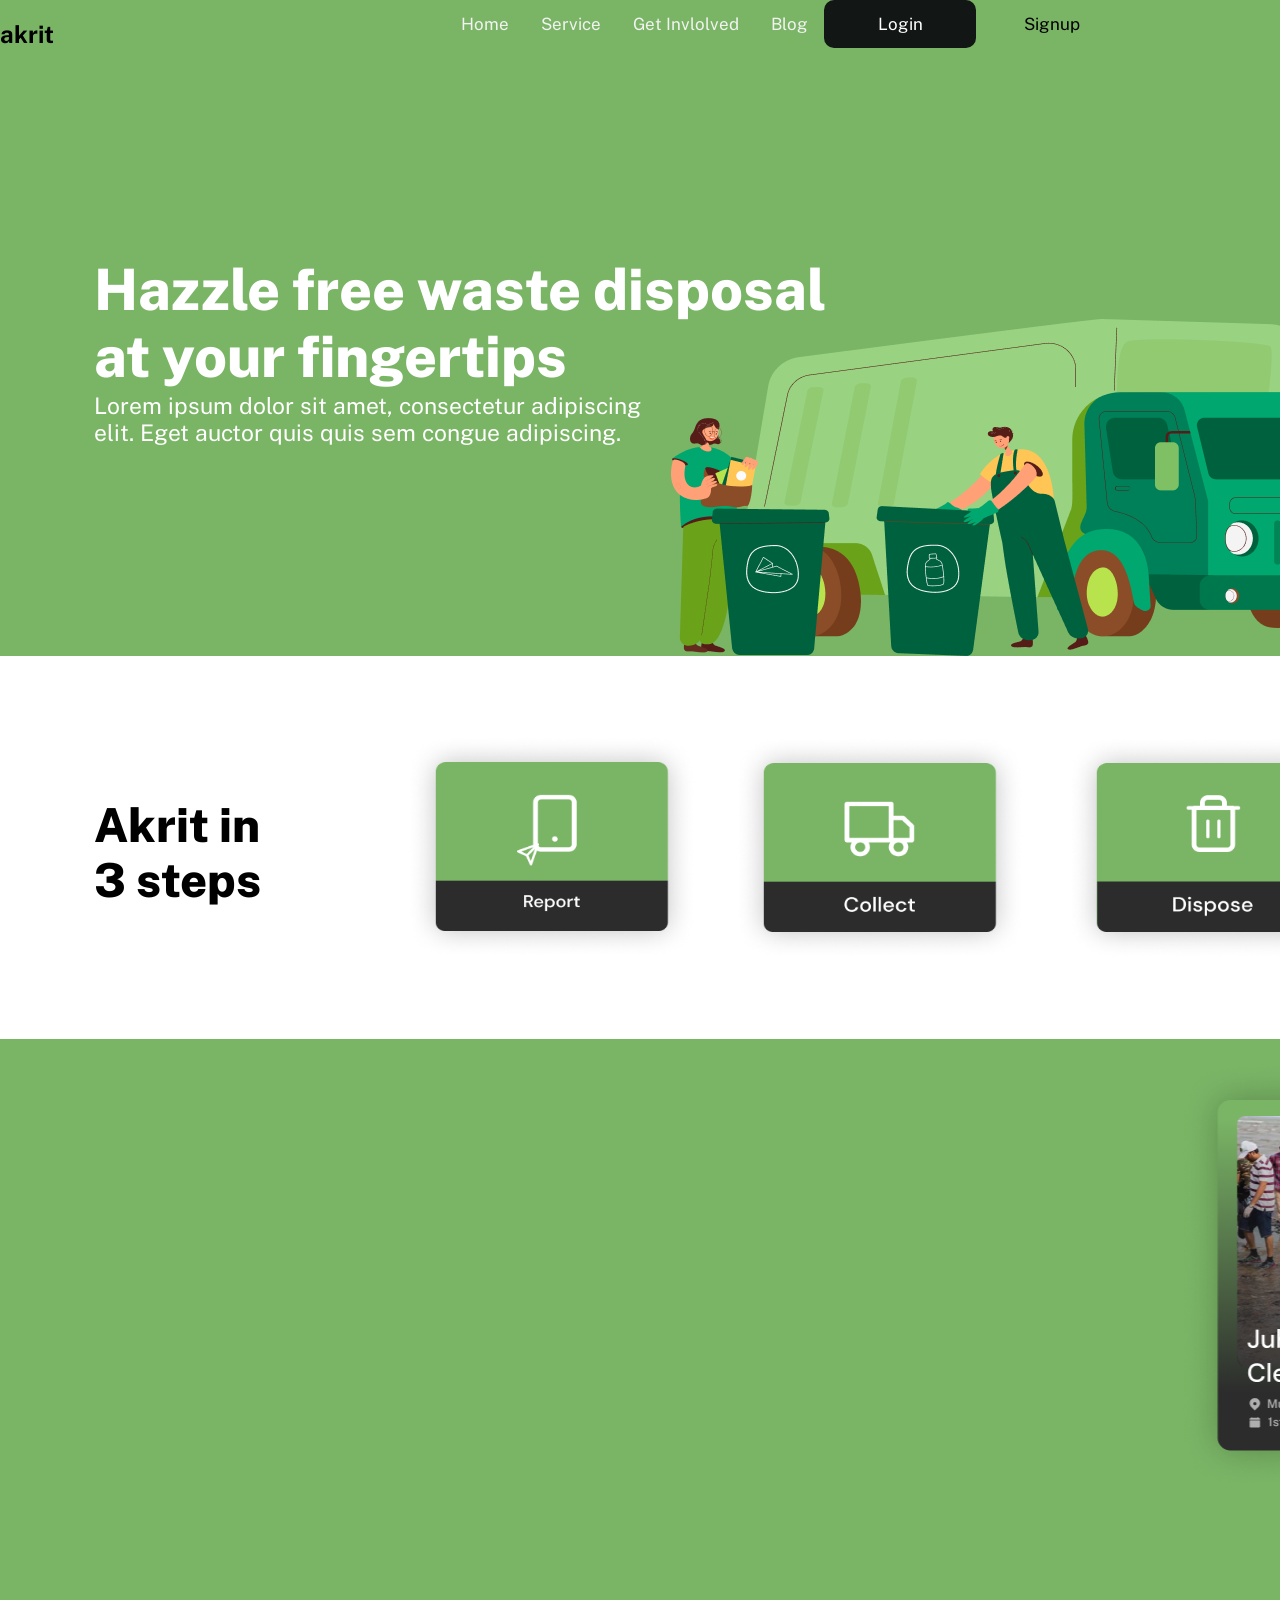
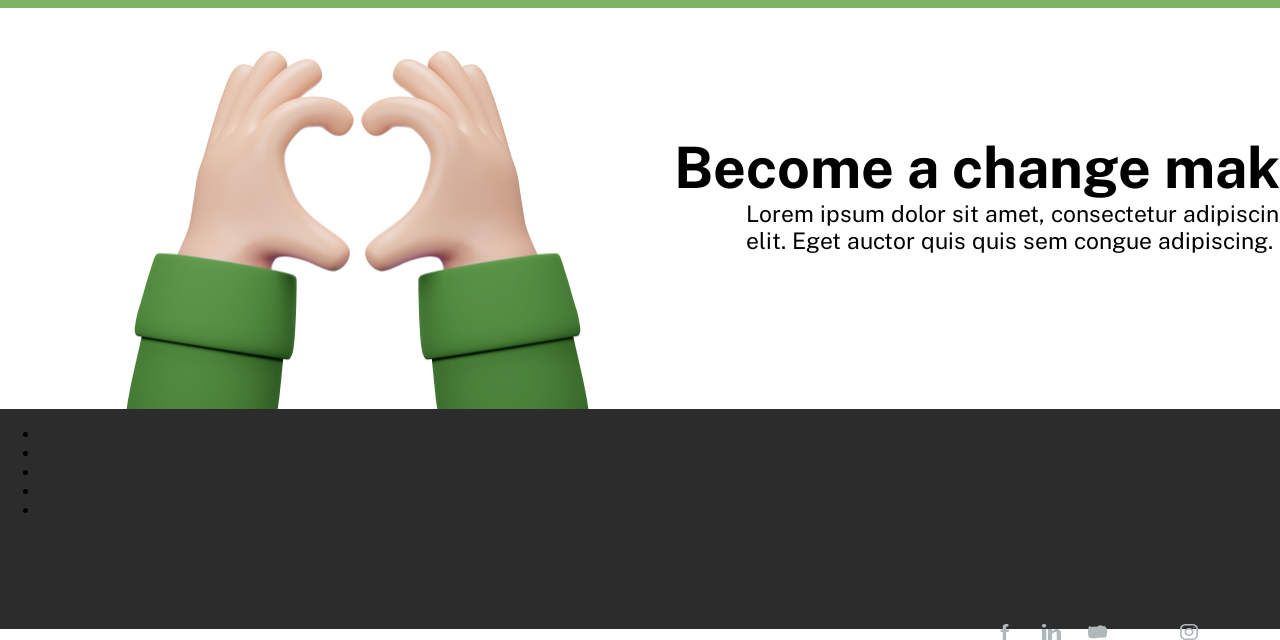
<file: index.html>
<!DOCTYPE html>
<html lang="en">
<head>
    <meta charset="UTF-8">
    <meta http-equiv="X-UA-Compatible" content="IE=edge">
    <meta name="viewport" content="width=device-width, initial-scale=1.0">
    <title>Akrit</title>
    <link rel="stylesheet" href="home.css">
    <link href='https://fonts.googleapis.com/css?family=Public Sans' rel='stylesheet'>
</head>
<body>
        <div class = "top">
            <nav class = "nav">
                <h1>akrit</h1>
                <div id = "navlinks">
                    <a href = "">Home</a> 
                    <a href = "Service\service.html">Service</a>
                    <a href = "">Get Invlolved</a>  
                    <a href = "blog\BLOG.HTML">Blog</a>  
                    <a id = "login" href = "login/m.html">Login</a>
                    <a id = "signup"href = "login/signup.html">Signup</button>
                </div>            
            </nav>  
            <img id = "img1"src="assets\img1.png"> 
            <p id = "text1">
                Hazzle free waste disposal<br> at your fingertips
            </p>
            <p id = "subtext">
                Lorem ipsum dolor sit amet, consectetur adipiscing elit. Eget auctor quis quis sem congue adipiscing.
            </p>
            

        </div>
    <div>
        <p id="steps">Akrit in<br> 
        3 steps</p>
        <img id="report" src="assets\report.png">               
        <img id="collect" src="assets\collect.png">               
        <img id="dispose" src="assets\dispose.png">               
    </div>
    <div id = "initiative">
        <br>
        <marquee behavior="scroll" direction="left">
            <table>
                <tr> 
                    <td>
                        <img src="assets\juhu.png">
                    </td>
                    <td>
                         <img src="assets\kovalam.png">
                    </td>
                    <td>
                         <img src="assets\marina.png">
                    </td>
                    <td>
                         <img src="assets\versova.png">
                    </td>
                </tr>
            </table>
        </marquee>

    </div>
    <div id = "join">
        <img id="heart" src="assets\Heart.png">
        <p id = "change"> Become a change maker !</p>
        <p id = "change_sub">Lorem ipsum dolor sit amet, consectetur adipiscing elit. Eget auctor quis quis sem congue adipiscing.</p>
        <button id = "join">Join Us</button>
    </div>
    <div class="footer">
    <ul>
       <li><img src="assets\fb.png" id="fb"></li>
       <li><img src="assets\in.png" id="in"></li>
       <li><img src="assets\twitter.png" id="twi"></li>
       <li><img src="assets\youtube.png" id="you"></li>
       <li><img src="assets\Instagram.png" id="ins"></li>
       
    </ul>
    </div>    
</body>
</html>
</file>
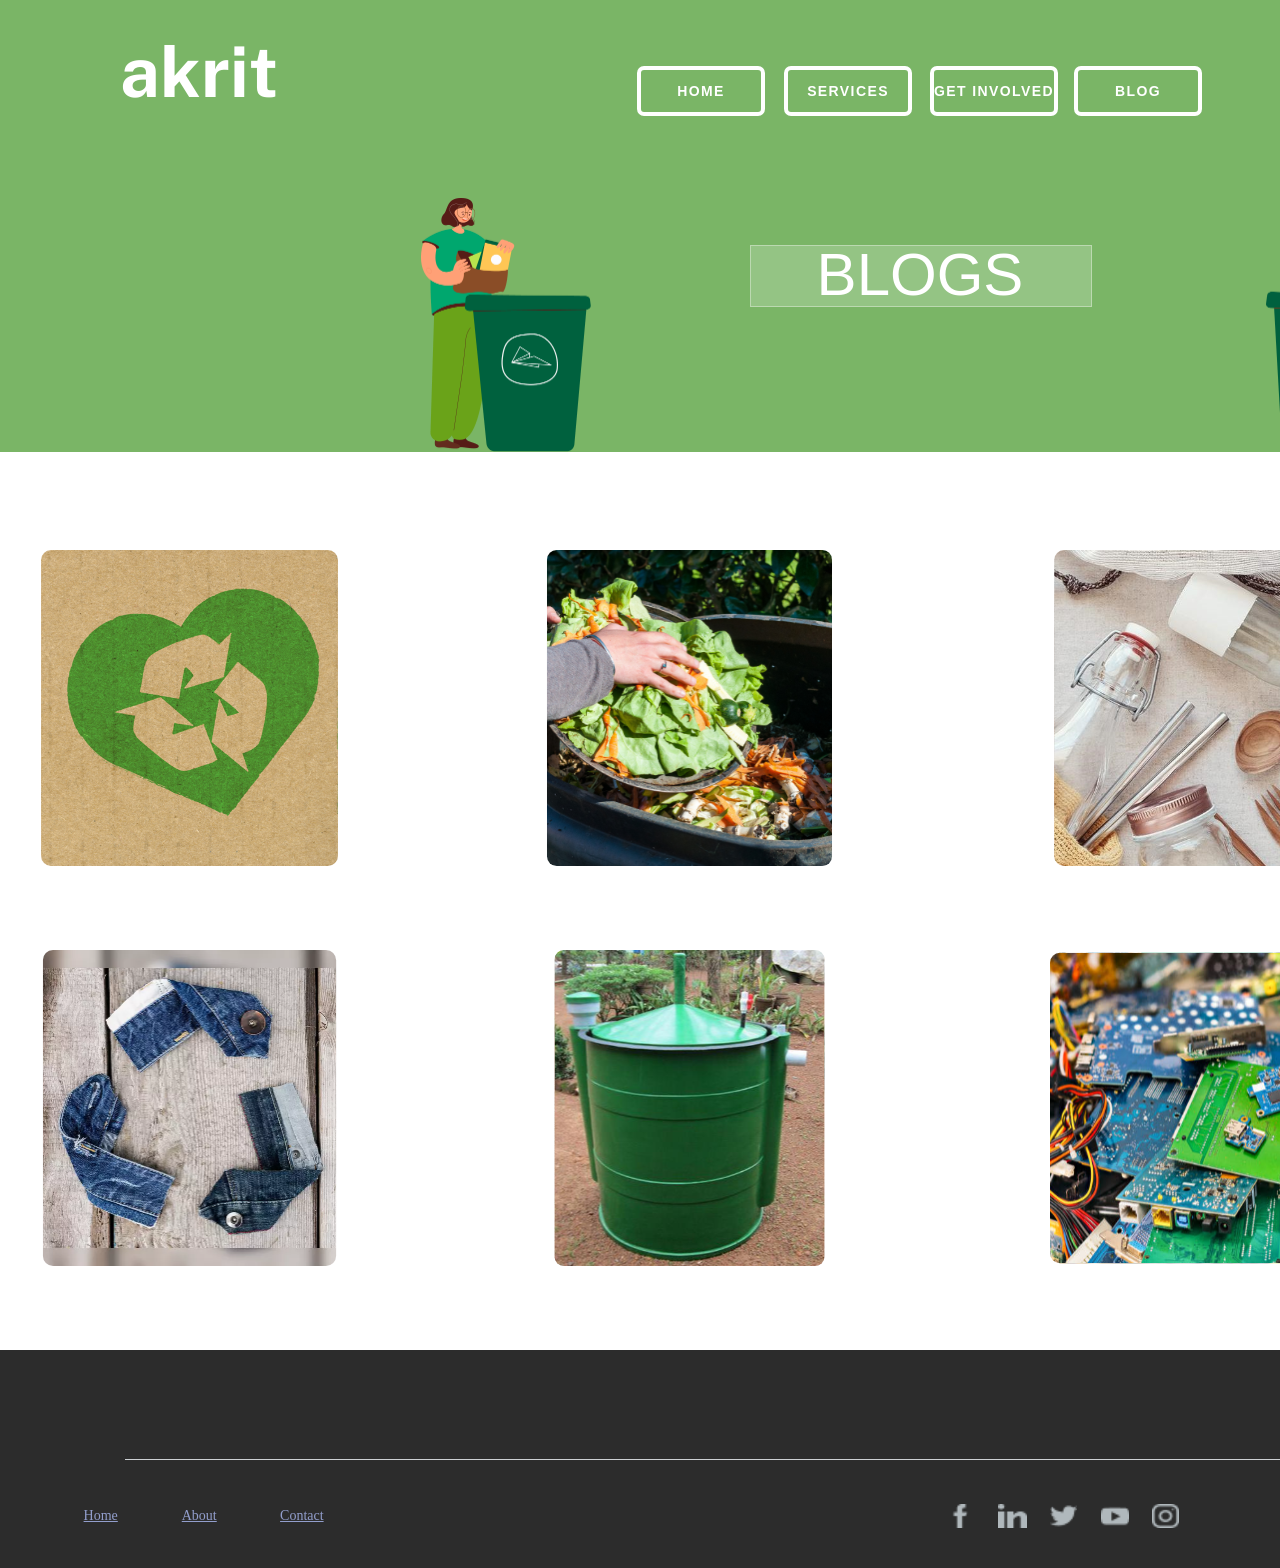
<file: blog/BLOG.HTML>
<!DOCTYPE html>
<html lang="en">
<head>
    <meta charset="UTF-8">
    <meta http-equiv="X-UA-Compatible" content="IE=edge">
    <meta name="viewport" content="width=device-width, initial-scale=1.0">
    <title>Document</title>
    <link rel="stylesheet" type="text/css" href="BLOG.CSS">
    <link href='https://fonts.googleapis.com/css?family=Public Sans' rel='stylesheet'>
</head>
<body>
    <div class="main">
    <div class="header">
        <a class="logo-logo" href="BLOG.HTML">akrit</a>
        <img class="imaging" src="unknown.svg.png" alt="akrit">
        <div class="inner_header">
            <div class="logo_container">
                <h1><button class="button2">&nbsp;&nbsp;&nbsp;&nbsp;BLOGS&nbsp;&nbsp;&nbsp;&nbsp</button></h1>
            </div>
           <nav>
            <ul class="navigation">    
            <a href="/index.html"><li>Home<span></span><span></span><span></span></li></a> 
            <a href="/Service/"><li>Services<span></span><span></span><span></span></li></a>
            <a href=""><li>Get Involved<span></span><span></span><span></span></li></a> 
            <a href=""><li>Blog<span></span><span></span><span></span></li></a>
        
            <a href="/login/m.html"><button class="button1">login</button></a>  
            <a href="/login/signup.html"><button class="button1">signup</button></a> 
         </ul></nav>
            
        </div>  </div>

<div class="middle">
    <div class="image">
        <img class="image__img" src="image 9.svg" alt="Bricks">
        <div class="image__overlay">
            <div class="image__title">&nbsp;&nbsp;The 3R's of <br>sustainability</div>
            
        </div>
        <img class="image__img2" src="how to make compost.svg" alt="Bricks">
        <div class="image__overlay2">
        <div class="image__title2">&nbsp;&nbsp;&nbsp;How to make a<br> compost at home?</div>
    </div>

       <img class="image__img3" src="alternatives.svg" alt="Bricks">
       <div class="image__overlay3">
       <div class="image__title3">Alteratives to <br>&nbsp;&nbsp;&nbsp;&nbsp;Plastics</div>
</div>

       <img class="image__img4" src="a big no.svg" alt="Bricks">
       <div class="image__overlay4">
       <div class="image__title4">A big 'NO' to<br>&nbsp;&nbsp;&nbsp;&nbsp;landfills</div>
</div>

       <img class="image__img5" src="clothes.svg" alt="Bricks">
       <div class="image__overlay5">
       <div class="image__title5">Upcycle your<br>&nbsp;&nbsp;&nbsp;&nbsp;clothes</div>
</div>

       <img class="image__img6" src="bio gas plant.svg" alt="Bricks">
       <div class="image__overlay6">
       <div class="image__title6">&nbsp;&nbsp;&nbsp;&nbsp;In house<br>Bio-gas plant</div>
</div>
  

       <img class="image__img7" src="e-waste.svg" alt="Bricks">
       <div class="image__overlay7">
       <div class="image__title7">&nbsp;Tackling E-Waste<br>&nbsp;&nbsp;&nbsp;&nbsp;&nbsp;&nbsp;Effectively</div>
</div>


       <img class="image__img8" src="diy.svg" alt="Bricks">
       <div class="image__overlay8">
       <div class="image__title8">&nbsp;&nbsp;&nbsp;&nbsp;DIY<br>Projects</div>
</div>


</div></div>
     <div class="footer">
         <img src="Rectangle.svg" class="img">
    <ul>
        <a href="" class="home"><li>Home</li></a>
        <a href="" class="about"><li>About</li></a>
        <a href="" class="contact"><li>Contact</li></a>
    
        <li><img src="fb.png" id="fb"></li>
        <li><img src="in.png" id="in"></li>
        <li><img src="twitter.png" id="twi"></li>
        <li><img src="youtube.png" id="you"></li>
        <li><img src="Instagram.png" id="ins"></li>
        
    </ul>
    </div>
</div>
</body>
</html>
</file>
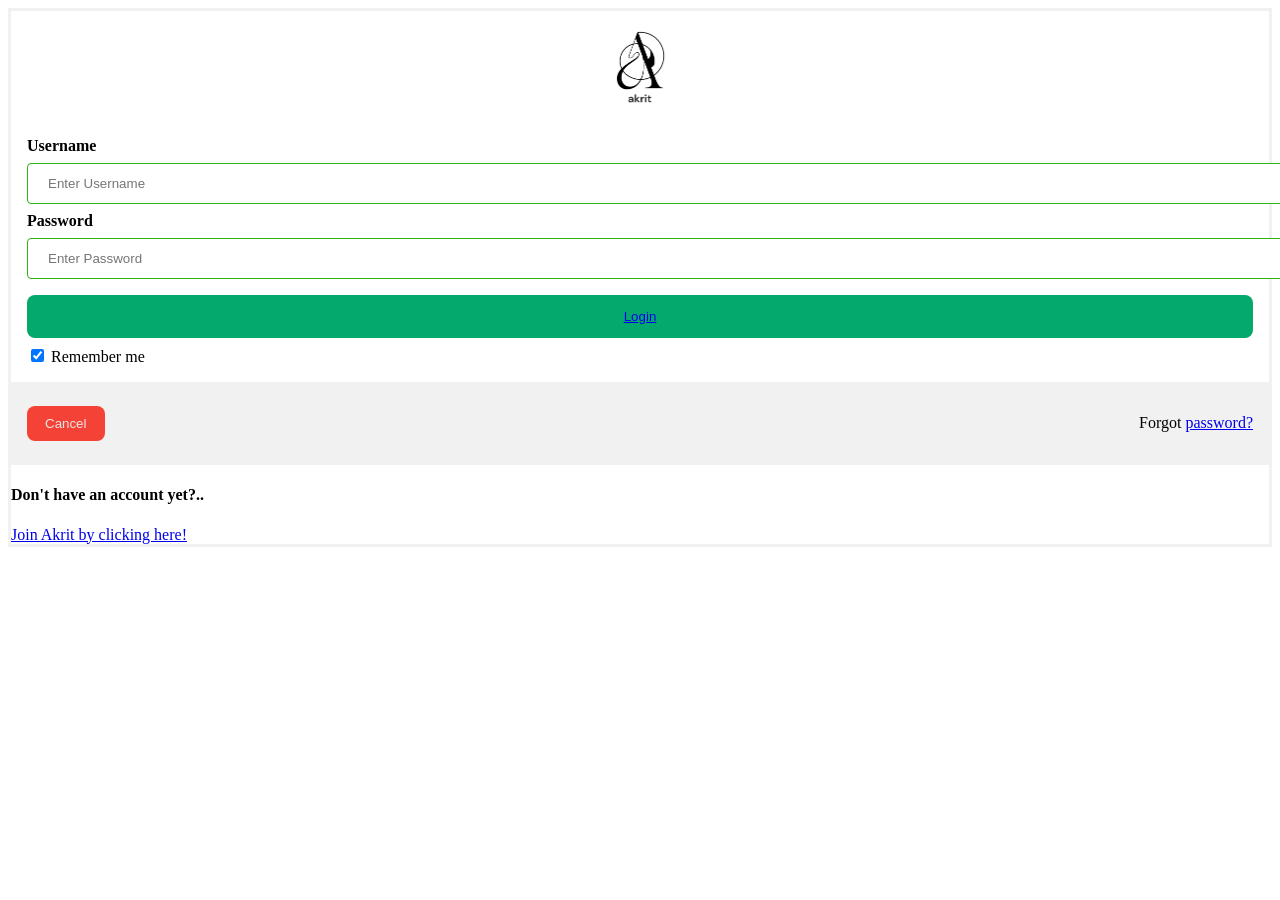
<file: login/m.html>
<!DOCTYPE html>
<html>
    <head>
        <link rel="stylesheet" href="style.css">
    </head>
    <title>
        LOGIN
    </title>
    <form action="action_page.php" method="post">
        <div class="imgcontainer">
          <img src="Group 181319.png" alt="Avatar" class="avatar">
        </div>
      
        <div class="container">
          <label for="uname"><b>Username</b></label>
          <input type="text" placeholder="Enter Username" name="uname" required>
      
          <label for="psw"><b>Password</b></label>
          <input type="password" placeholder="Enter Password" name="psw" required>
      
          <button type="submit"><a href="/home.html">Login</a></button>
          <label>
            <input type="checkbox" checked="checked" name="remember"> Remember me
          </label>
        </div>
      
        <div class="container" style="background-color:#f1f1f1">
          <a href="/index.html"><button type="button" class="cancelbtn">Cancel</button></a>
          <span class="psw">Forgot <a href="#">password?</a></span>
        </div>
        <h4>Don't have an account yet?..</h4>
        <a href="signup.html">Join Akrit by clicking here!</a>
      </form>
</html>
</file>
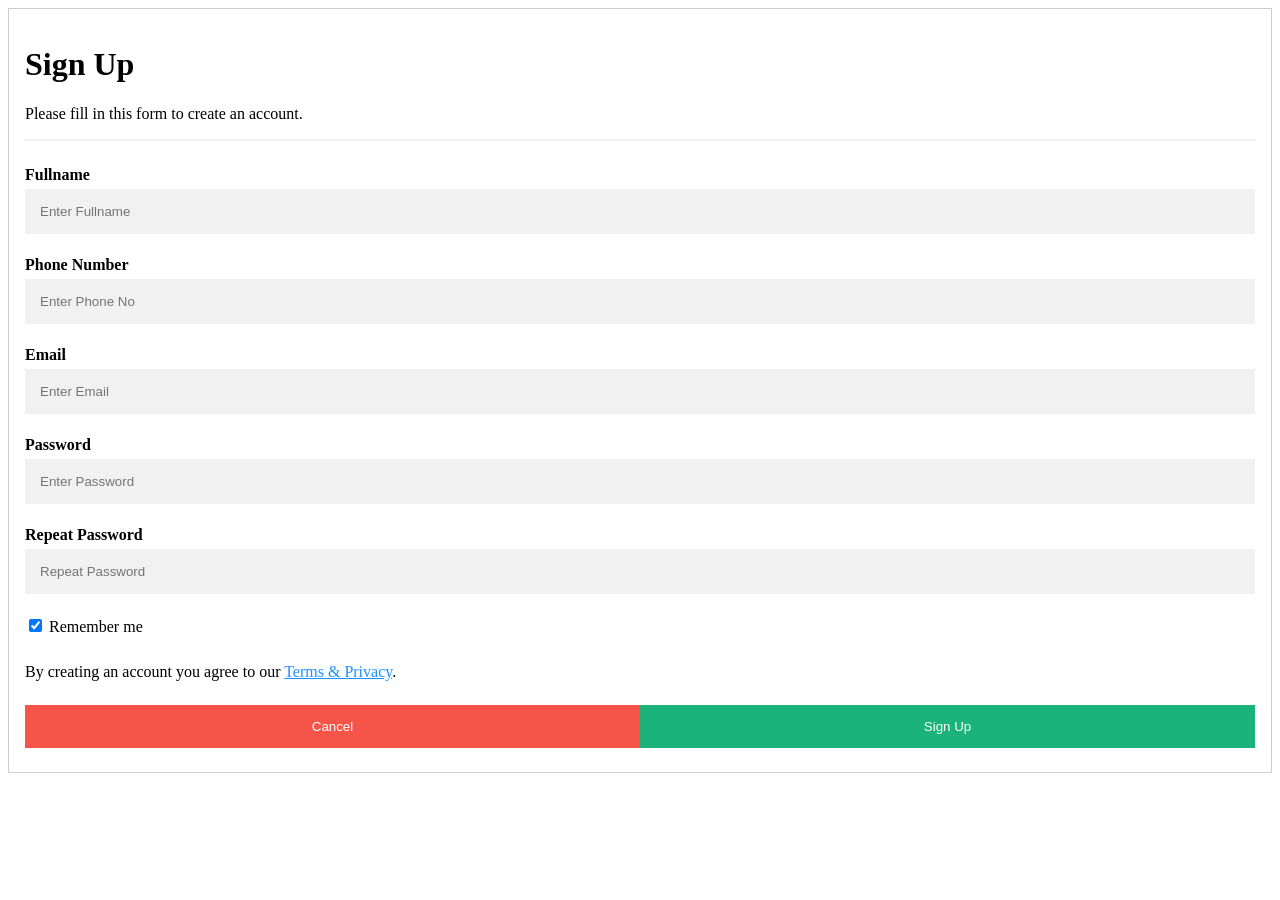
<file: login/signup.html>
<html>
    <title>
        SIGNUP
    </title>
    <head>
        <link rel="stylesheet" href="signup.css">
    </head>
    <form action="action_page.php" style="border:1px solid #ccc">
        <div class="container">
          <h1>Sign Up</h1>
          <p>Please fill in this form to create an account.</p>
          <hr>
      
          <label for="fullname"><b>Fullname</b></label>
          <input type="text" placeholder="Enter Fullname" name="fullname" required>

          <label for="phoneno"><b>Phone Number</b></label>
          <input type="text" placeholder="Enter Phone No" name="phoneno" required>
          
          <label for="email"><b>Email</b></label>
          <input type="text" placeholder="Enter Email" name="email" required>
      
          <label for="psw"><b>Password</b></label>
          <input type="password" placeholder="Enter Password" name="psw" required>
      
          <label for="psw-repeat"><b>Repeat Password</b></label>
          <input type="password" placeholder="Repeat Password" name="psw-repeat" required>
      
          <label>
            <input type="checkbox" checked="checked" name="remember" style="margin-bottom:15px"> Remember me
          </label>
      
          <p>By creating an account you agree to our <a href="#" style="color:dodgerblue">Terms & Privacy</a>.</p>
      
          <div class="clearfix">
            <button type="button" class="cancelbtn">Cancel</button>
            <button type="submit" class="signupbtn">Sign Up</button>
          </div>
        </div>
      </form>
</html>
</file>
<file: home.css>
html {
    scroll-behavior: smooth;
}
body{
    font-family: Public Sans;
    font-style: normal;
}

.top {
    position: absolute;
    width: 100%;
    height: 656px;
    left: 0px;
    top: 0px;
    background: #7AB566;
}
.nav{
    display: flex;
}
.nav a {
    float: left;
    color: #f2f2f2;
    text-align: center;
    padding: 14px 16px;
    text-decoration: none;
    font-size: 17px;
  }
  .nav button{
    padding: 14px 16px;
    height:fit-content;
  }
h1{
    text-align: left;
}
button:hover {
    opacity: 0.8;
  }
#login{
    background-color: #121615;
    color: white;
    cursor: pointer;
    width: 120px;
    border-radius: 10px;
    font-style: normal;
}
#signup{
        background-color: #7AB566;
        color: rgb(0, 0, 0);
        cursor: pointer;
        width: 120px;
        border-radius: 10px;
        font-style: normal;
}
#navlinks{
    margin-left: auto; 
    margin-right: 0;
}
#img1{
    position: absolute;
    width: 712px;
    height: 336.94px;
    left: 671px;
    top: 319px;

}
#text1{
    position: absolute;
    width: 734px;
    height: 139.7px;
    left: 94px;
    top: 199px;
    font-weight: 800;
    font-size: 57.1516px;
    line-height: 67px;

    color: #FFFFFF;
}
#subtext{
    position: absolute;
width: 564px;
height: 53.8px;
left: 94px;
top: 369px;
font-style: normal;
font-weight: normal;
font-size: 22.8989px;
line-height: 27px;

color: #FFFFFF;
}
#steps{
    position: absolute;
    width: 288.65px;
    height: 147px;
    left: 94px;
    top: 751px;
    font-weight: 800;
    font-size: 46.9357px;
    line-height: 55px;
}
#report{
    position: absolute;
    width: 294.45px;
    height: 227px;
    left: 405px;
    top: 733px;
}
#collect{
    position: absolute;
    width: 294.45px;
    height: 227px;
    left: 733px;
    top: 734px;
}
#dispose{
    position: absolute;
    width: 294.45px;
    height: 227px;
    left: 1065.5px;
    top: 734px;    
}
#initiative{
    position: absolute;
    width:100%;
    height: 569px;
    left: 0px;
    top: 1039px;

    background: #7AB566;
}
#heart{
    position: absolute;
    width: 463px;
    height: 398.39px;
    left: 126px;
    top: 1651px;

}
#change{
    position: absolute;
width: 696px;
height: 70px;
left: 674px;
top: 1677px;
font-weight: bold;
font-size: 57.15px;
line-height: 67px;

color: #000000;


}
#change_sub{
    position: absolute;
    width: 564px;
    height: 53.8px;
    left: 746px;
    top: 1777px;
    font-weight: normal;
    font-size: 22.8989px;
    line-height: 27px;

    color: #000000;
}
#join{
    background-color: #121615;
    color: white;
    cursor: pointer;
    width: 120px;
    border-radius: 10px;
    font-style: normal;
}
.footer{
    position: absolute;
    width: 100%;
    height: 220px;
    left: 0px;
    top: 2009px;

    background: #2C2C2C;
}

.footer a{
text-decoration: underline;
}
#fb{
    position: absolute;
    left: 77.78%;
    right: 20.97%;
    top: 97.89%;
    bottom: 1.39%;

}
#in{
    
    position: absolute;
    left: 81.39%;
    right: 17.29%;
    top: 97.89%;
    bottom: 1.39%;
}
#twi{
    position: absolute;
    left: 85%;
    right: 13.75%;
    top: 97.89%;
    bottom: 1.39%;


}

#you{
    position: absolute;
    left: 85%;
    right: 13.75%;
    top: 97.89%;
    bottom: 1.39%;

}
#ins{
    position: absolute;
    left: 92.22%;
    right: 6.53%;
    top: 97.89%;
    bottom: 1.39%;
    
}
</file>
<file: blog/BLOG.CSS>
.middle{
    width: 100%;
    height:1350px ;
    background: white;
    
}
.header{
    width: 100%;
    height: 452px;
    background: #7AB566;
    
}
body{
    margin: 0px;
    
}
.image {
    position: relative;
    width: 400px;
}

.image__img {
    display: block;
    width: 299px;
    height: 316px;
    position: absolute;
    left: 40px;
    top: 550px;

}

.image__overlay {
    position: absolute;
    top: 550px;
    left: 40px;
    width: 299px;
    height: 316px;
    background: rgba(0, 0, 0, 0.6);
    color: #ffffff;
    font-family: 'Quicksand', sans-serif;
    display: flex;
    flex-direction: column;
    align-items: center;
    justify-content: center;
    opacity: 0;
    transition: opacity 0.25s;
    border-radius: 4%;
    cursor: pointer;

}

.image__overlay > * {
    transform: translateY(20px);
    transition: transform 0.25s;
}

.image__overlay:hover {
    opacity: 1;
}

.image__overlay:hover > * {
    transform: translateY(0);
}

.image__title {
    font-size: 2em;
    font-weight: bold;
    
}
image__img2{
    width: 299px;
    height: 316px;
}
  


.image__img2 {
    display: block;
    width: 299px;
    height: 316px;
    position: absolute;
    left: 540Px;
    top: 550px;
}


.image__overlay2 {
    position: absolute;
    top: 550px;
    left: 540px;
    width: 299px;
    height: 316px;
    background: rgba(0, 0, 0, 0.6);
    color: #ffffff;
    font-family: 'Quicksand', sans-serif;
    display: flex;
    flex-direction: column;
    align-items: center;
    justify-content: center;
    opacity: 0;
    transition: opacity 0.25s;
    border-radius: 4%;
    cursor: pointer;
}




.image__overlay2 > * {
    transform: translateY(20px);
    transition: transform 0.25s;
}

.image__overlay2:hover {
    opacity: 1;
}

.image__overlay2:hover > * {
    transform: translateY(0);
}

.image__title2 {
    font-size: 2em;
    font-weight: bold;
    text-decoration: none;
}




.image__img3 {
    display: block;
    width: 299px;
    height: 316px;
    position: absolute;
    left: 1050px; 
top: 550px;


}

.image__overlay3 {
    position: absolute;
    top: 550px;
    left: 1050px;
    width: 299px;
    height: 316px;
    background: rgba(0, 0, 0, 0.6);
    color: #ffffff;
    font-family: 'Quicksand', sans-serif;
    display: flex;
    flex-direction: column;
    align-items: center;
    justify-content: center;
    opacity: 0;
    transition: opacity 0.25s;
    border-radius: 4%;
    cursor: pointer;
}




.image__overlay3 > * {
    transform: translateY(20px);
    transition: transform 0.25s;
}

.image__overlay3:hover {
    opacity: 1;
}

.image__overlay3:hover > * {
    transform: translateY(0);
}

.image__title3 {
    font-size: 2em;
    font-weight: bold;
}



.image__img4 {
    display: block;
    width: 299px;
    height: 316px;
    position: absolute;
    left: 1560px;
    top: 550px;

}

.image__overlay4 {
    position: absolute;
    top: 550px;
    left: 1560px;
    width: 299px;
    height: 316px;
    background: rgba(0, 0, 0, 0.6);
    color: #ffffff;
    font-family: 'Quicksand', sans-serif;
    display: flex;
    flex-direction: column;
    align-items: center;
    justify-content: center;
    opacity: 0;
    transition: opacity 0.25s;
    border-radius: 4%;
    cursor: pointer;
}




.image__overlay4 > * {
    transform: translateY(20px);
    transition: transform 0.25s;
}

.image__overlay4:hover {
    opacity: 1;
}

.image__overlay4:hover > * {
    transform: translateY(0);
}

.image__title4 {
    font-size: 2em;
    font-weight: bold;
    
}


.image__img5 {
    display: block;
    width: 299px;
    height: 316px;
    position: absolute;
    left: 40Px;
    top: 950px;
}


.image__overlay5 {
    position: absolute;
    top: 950px;
    left: 40px;
    width: 299px;
    height: 316px;
    background: rgba(0, 0, 0, 0.6);
    color: #ffffff;
    font-family: 'Quicksand', sans-serif;
    display: flex;
    flex-direction: column;
    align-items: center;
    justify-content: center;
    opacity: 0;
    transition: opacity 0.25s;
    border-radius: 4%;
    cursor: pointer;
}




.image__overlay5 > * {
    transform: translateY(20px);
    transition: transform 0.25s;
}

.image__overlay5:hover {
    opacity: 1;
}

.image__overlay5:hover > * {
    transform: translateY(0);
}

.image__title5 {
    font-size: 2em;
    font-weight: bold;
    text-decoration: none;
}


.image__img6 {
    display: block;
    width: 299px;
    height: 316px;
    position: absolute;
    left: 540px;
    top: 950px;

}

.image__overlay6 {
    position: absolute;
    top: 950px;
    left: 540px;
    width: 299px;
    height: 316px;
    background: rgba(0, 0, 0, 0.6);
    color: #ffffff;
    font-family: 'Quicksand', sans-serif;
    display: flex;
    flex-direction: column;
    align-items: center;
    justify-content: center;
    opacity: 0;
    transition: opacity 0.25s;
    border-radius: 4%;
    cursor: pointer;
}




.image__overlay6 > * {
    transform: translateY(20px);
    transition: transform 0.25s;
}

.image__overlay6:hover {
    opacity: 1;
}

.image__overlay6:hover > * {
    transform: translateY(0);
}

.image__title6 {
    font-size: 2em;
    font-weight: bold;
    
}


.image__img7 {
    display: block;
    width: 299px;
    height: 316px;
    position: absolute;
    left:1050px ;
top: 950px;


}

.image__overlay7 {
    position: absolute;
    top: 950px;
    left: 1050px;
    width: 299px;
    height: 316px;
    background: rgba(0, 0, 0, 0.6);
    color: #ffffff;
    font-family: 'Quicksand', sans-serif;
    display: flex;
    flex-direction: column;
    align-items: center;
    justify-content: center;
    opacity: 0;
    transition: opacity 0.25s;
    border-radius: 4%;
    cursor: pointer;
}




.image__overlay7 > * {
    transform: translateY(20px);
    transition: transform 0.25s;
}

.image__overlay7:hover {
    opacity: 1;
}

.image__overlay7:hover > * {
    transform: translateY(0);
}

.image__title7 {
    font-size: 2em;
    font-weight: bold;
}


.image__img8 {
    display: block;
    width: 299px;
    height: 316px;
    position: absolute;
    left: 1560Px;
    top: 950px;
}


.image__overlay8 {
    position: absolute;
    top: 950px;
    left: 1560px;
    width: 299px;
    height: 316px;
    background: rgba(0, 0, 0, 0.6);
    color: #ffffff;
    font-family: 'Quicksand', sans-serif;
    display: flex;
    flex-direction: column;
    align-items: center;
    justify-content: center;
    opacity: 0;
    transition: opacity 0.25s;
    border-radius: 4%;
    cursor: pointer;
}




.image__overlay8 > * {
    transform: translateY(20px);
    transition: transform 0.25s;
}

.image__overlay8:hover {
    opacity: 1;
}

.image__overlay8:hover > * {
    transform: translateY(0);
}

.image__title8 {
    font-size: 2em;
    font-weight: bold;
    text-decoration: none;
}















*{
    margin: 0;
    padding: 0;
    list-style-type: none;
    text-decoration: none;
}

.header{
    position: absolute;
    width: 100%;
    height: 452px;
    left: 0px;
    top: 0px;
    float: left;
    
    background: #7AB566;
}

.inner_header{
    position: absolute;
    width: 100%;
    height: 120px;
    left: 0px;
    top: 0px;

   
}
.logo_container{
    height: 100%;
    display: table;
    float: center;
}
.logo_container h1{
    position: absolute;
    width: 484px;
    height: 122.46px;
    left: 678px;
    top: 206px;
    display: table-cell;
    vertical-align: middle;
    font-family: Public Sans;
    font-style: normal;
    font-weight: bold;
    font-size: 93.3012px;
    line-height: 110px;
    text-align: center;
    
    color: #FFFFFF;
}

.navigation{
       float: right;
       height: 100%;
}

.navigation a{
       height: 100%;
       display: table;
       float: left;
       padding: 10px 90px;
    
    
}

.navigation a:nth-last-child(6){
    display: table-cell;
    position: absolute;
    width: 54.05px;
    height: 30.71px;
    left: 533px;
    top: 42px;

    font-family: DM Sans;
    font-style: normal;
    font-weight: normal;
    font-size: 19.6558px;
    line-height: 26px;

    color: #FFFFFF;
}


.navigation a:nth-last-child(3){
    position: absolute;
    width: 39.31px;
    height: 30.71px;
    left: 970px;
    top: 42px;

    font-family: DM Sans;
    font-style: normal;
    font-weight: normal;
    font-size: 19.6558px;
    line-height: 26px;

    color: #FFFFFF;
    position: absolute;

}

.navigation a:nth-last-child(5){
    display: table-cell;
    position: absolute;
    width: 77px;
    height: 31px;
    left: 680px;
    top: 42px;

    font-family: DM Sans;
    font-style: normal;
    font-weight: normal;
    font-size: 19.6558px;
    line-height: 26px;

    color: #FFFFFF;
}

.navigation a:nth-last-child(4){
    display: table-cell;
    position: absolute;
    width: 114.25px;
    height: 30.71px;
    left: 826px;
    top: 42px;

    font-family: DM Sans;
    font-style: normal;
    font-weight: normal;
    font-size: 19.6558px;
    line-height: 26px;

    color: #FFFFFF;
}

.navigation a:nth-last-child(1){
    display: table-cell;
    position: static;
    width: 73px;
    height: 24px;
    left: 35.79px;
    top: 10.63px;

    font-family: Public Sans;
    font-style: normal;
    font-weight: bold;
    font-size: 19.45px;
    line-height: 23px;

    color: #FFFFFF;
     
    flex: none;
    order: 0;
    flex-grow: 0;
    margin: 0px 10.6259px;
    display: flex;
    flex-direction: row;
    justify-content: center;
    align-items: center;
    padding: 10.6259px 26.5648px;
    
    position: absolute;
    width: 128.57px;
    height: 45.25px;
    left: 1624px;
    top: 32px;
    box-sizing: border-box;
    border-radius: 6.37556px;

}
.navigation a:nth-last-child(2){
    display: table-cell;
    position: static;
    width: 52px;
    height: 24px;
    left: 38.29px;
    top: 18.63px;

    font-family: Public Sans;
    font-style: normal;
    font-weight: bold;
    font-size: 19.45px;
    line-height: 23px;

    color: #FFFFFF;

    flex: none;
    order: 0;
    flex-grow: 0;
    margin: 0px 10.6259px;
    
    display: flex;
    flex-direction: row;
    justify-content: center;
    align-items: center;
    padding: 10.6259px 26.5648px;

    position: absolute;
    width: 105.57px;
    height: 27px;
    left: 1450px;
    top: 31px;
border-radius: 6.37556px;
}
.logo-logo {
    font-family: Public sans;
    font-weight: bold;
    color: white;
    font-size: 70px;
    margin-top: 30px;
    margin-left: 120px;
    float: left;
}

.imaging{
    position: absolute;
    width: 1071.7px;
    height: 254.42px;
    left: 421px;
    top: 198px;
}

.button1 {
    transition: all .5s ease;
    color: #fff;
    border: 3px solid white;
    font-family:'Montserrat', sans-serif;
    text-transform: uppercase;
    text-align: center;
    line-height: 1;
    font-size: 17px;
    background-color : transparent;
    padding: 10px;
    outline: none;
    border-radius: 0px;
    width: 150px;
    cursor: pointer;
}
.button1:hover {
    color: #001F3F;
    background-color: #fff;
}
.button2{
        color: #FFF;
        background: #7AB566;
        transition: all 0.5s;
        position: relative; 
        font-family:'Montserrat', sans-serif;
        text-transform: uppercase;
        text-align: center;
        line-height: 1;
        font-size: 50px;
        border: 0px;
        font-size: 60px;
      }
      .button2 span {
        z-index: 2; 
        display: block;
        position: absolute;
        width: 100%;
        height: 100%; 
      }
      .button2::before {
        content: '';
        position: absolute;
        top: 0;
        left: 0;
        width: 100%;
        height: 100%;
        z-index: 2;
        transition: all 0.5s;
        border: 1px solid rgba(255,255,255,0.2);
        background-color: rgba(255,255,255,0.1);
      }
      .button2::after {
        content: '';
        position: absolute;
        top: 0;
        left: 0;
        width: 100%;
        height: 100%;
        z-index: 2;
        transition: all 0.5s;
        border: 1px solid rgba(255,255,255,0.2);
        background-color: rgba(255,255,255,0.1);
      }
      .button2:hover::before {
        transform: rotate(-45deg);
        background-color: rgba(255,255,255,0);
      }
      .button2:hover::after {
        transform: rotate(45deg);
        background-color: rgba(255,255,255,0);
      }
    



      nav ul {
        list-style-type: none;
        margin: 0;
        padding: 0;
    }
    
    nav ul  li{
        --c:white ;
        color: var(--c);
        font-size: 14px;
        border: 0.3em solid var(--c);
        border-radius: 0.5em;
        width: 120px;
        height: 3em;
        text-transform: uppercase;
        font-weight: bold;
        font-family: sans-serif;
        letter-spacing: 0.1em;
        text-align: center;
        line-height: 3em;
        position: relative;
        overflow: hidden;
        z-index: 1;
        transition: 0.5s;
        margin: 1em;
    }
    
    nav ul li span {
        position: absolute;
        width: 120px;
        height: 100%;
        background-color: var(--c);
        transform: translateY(150%);
        border-radius: 50%;
        left: calc((var(--n) - 1) * 25%);
        transition: 0.5s;
        transition-delay: calc((var(--n) - 1) * 0.1s);
        z-index: -1;
    }
    
    nav ul li:hover {
        color: black;
    }
    
    nav ul li:hover span {
        transform: translateY(0) scale(2);
    }
    
    nav ul li span:nth-child(1) {
        --n: 1;
    }
    
    nav ul li span:nth-child(2) {
        --n: 2;
    }
    
    nav ul li span:nth-child(3) {
        --n: 3;
    }
    
    nav ul li span:nth-child(4) {
        --n: 4;
    }



.footer{
    width:100% ;
    height:218px;
    top: 3900px;
    left: 0px;
    background:#2C2C2C; 
}
.home{
    position: absolute;
    height: 24px;
    left: 6.53%;
    right: 90.5%;
    top: calc(50% - 24px/2 + 1065.5px);

    
    font-family: Roboto;
    font-style: normal;
    font-weight: normal;
    font-size: 14px;
    line-height: 24px ;
    color:  #929ECC;
}
.about{
    position: absolute;
    height: 24px;
    left: 14.2%;
    right: 82.82%;
    top: calc(50% - 24px/2 + 1065.5px);
    
    font-family: Roboto;
    font-style: normal;
    font-weight: normal;
    font-size: 14px;
    line-height: 24px;
    color:  #929ECC;
}
.contact{
position: absolute;
height: 24px;
left: 21.88%;
right: 74.28%;
top: calc(50% - 24px/2 + 1065.5px);

font-family: Roboto;
font-style: normal;
font-weight: normal;
font-size: 14px;
line-height: 24px;
color:  #929ECC;
}
.footer a{
text-decoration: underline;
}
#fb{
    position: absolute;
    height: 24px;
    left: 74%;
    right: 90.5%;
    top: calc(50% - 24px/2 + 1065.5px);
}
#in{
    
    position: absolute;
    height: 24px;
    left: 78%;
    right: 90.5%;
    top: calc(50% - 24px/2 + 1065.5px);
}
#twi{
    position: absolute;
    height: 24px;
    left: 82%;
    right: 90.5%;
    top: calc(50% - 24px/2 + 1065.5px);
}
#you{
    position: absolute;
    height: 24px;
    left: 86%;
    right: 90.5%;
    top: calc(50% - 24px/2 + 1065.5px);
}
#ins{
    position: absolute;
    height: 24px;
    left: 90%;
    right: 90.5%;
    top: calc(50% - 24px/2 + 1065.5px);
}
.img{
    position: absolute;
    height: 1px;
    left: 125px;
    right: 0%;
    top: calc(50% - 24px/2 + 1020.5px);
    width:1610px ;
background: #CDD1D4;
}
</file>
<file: login/style.css>
form {
    border: 3px solid #f1f1f1;
  }
  

  input[type=text], input[type=password] {
    width: 100%;
    border-radius: 4px;
    padding: 12px 20px;
    margin: 8px 0;
    display: inline-block;
    border: 1px solid rgb(45, 177, 19);
    box-sizing: content-box;
  }
  
  
  button {
    background-color: #04AA6D;
    border-radius: 8px;
    color: rgb(230, 230, 230);
    padding: 14px 20px;
    
    margin: 8px 0;
    border: none;
    cursor: pointer;
    width: 100%;
  }
  
  
  button:hover {
    opacity: 0.8;
  }
  
 
  .cancelbtn {
    width: auto;
    padding: 10px 18px;
    background-color: #f44336;
  }
  
 
  .imgcontainer {
    text-align: center;
    margin: 10px 0 12px 0;
  }
  
 
  img.avatar {
    width: 5%;
    border-radius: 5%;
  }
  
  
  .container {
    padding: 16px;
  }
  
 
  span.psw {
    float: right;
    padding-top: 16px;
  }
  

  @media screen and (max-width: 300px) {
    span.psw {
      display: block;
      float: none;
    }
    .cancelbtn {
      width: 100%;
    }
  }
</file>
<file: login/signup.css>
* {box-sizing: border-box}


  input[type=text], input[type=password] {
  width: 100%;
  padding: 15px;
  margin: 5px 0 22px 0;
  display: inline-block;
  border: none;
  background: #f1f1f1;
}

input[type=text]:focus, input[type=password]:focus {
  background-color: #ddd;
  outline: none;
}

hr {
  border: 1px solid #f1f1f1;
  margin-bottom: 25px;
}


button {
  background-color: #04AA6D;
  color: white;
  padding: 14px 20px;
  margin: 8px 0;
  border: none;
  cursor: pointer;
  width: 100%;
  opacity: 0.9;
}

button:hover {
  opacity:1;
}


.cancelbtn {
  padding: 14px 20px;
  background-color: #f44336;
}


.cancelbtn, .signupbtn {
  float: left;
  width: 50%;
}


.container {
  padding: 16px;
}


.clearfix::after {
  content: "";
  clear: both;
  display: table;
}


@media screen and (max-width: 300px) {
  .cancelbtn, .signupbtn {
    width: 100%;
  }
}
</file>
